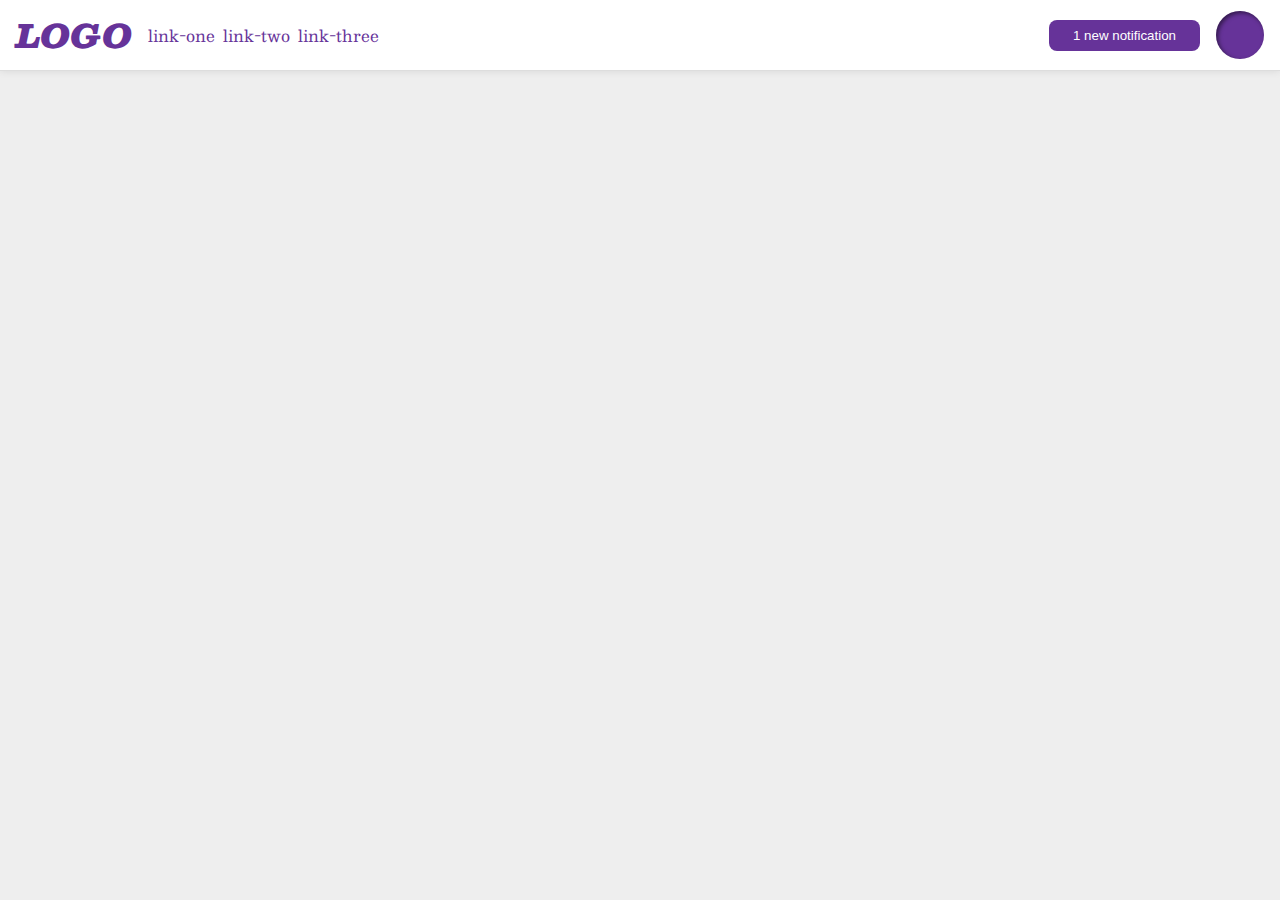
<file: foundations/flex/03-flex-header-2/index.html>
<!DOCTYPE html>
<html lang="en">
  <head>
    <meta charset="UTF-8">
    <meta http-equiv="X-UA-Compatible" content="IE=edge">
    <meta name="viewport" content="width=device-width, initial-scale=1.0">
    <title>Flex Header 2</title>
    <link rel="stylesheet" href="style.css">
  </head>
  <body>
    <div class="header">
      <div class="left-portion">
        <div class="logo">
          LOGO
        </div>
        <ul class="links">
          <li><a href="https://google.com">link-one</a></li>
          <li><a href="https://google.com">link-two</a></li>
          <li><a href="https://google.com">link-three</a></li>
        </ul>
      </div>
      <div class="right-portion">
        <button class="notifications">
          1 new notification
        </button>
        <div class="profile-image"></div>
      </div>
    </div>
  </body>
</html>
</file>
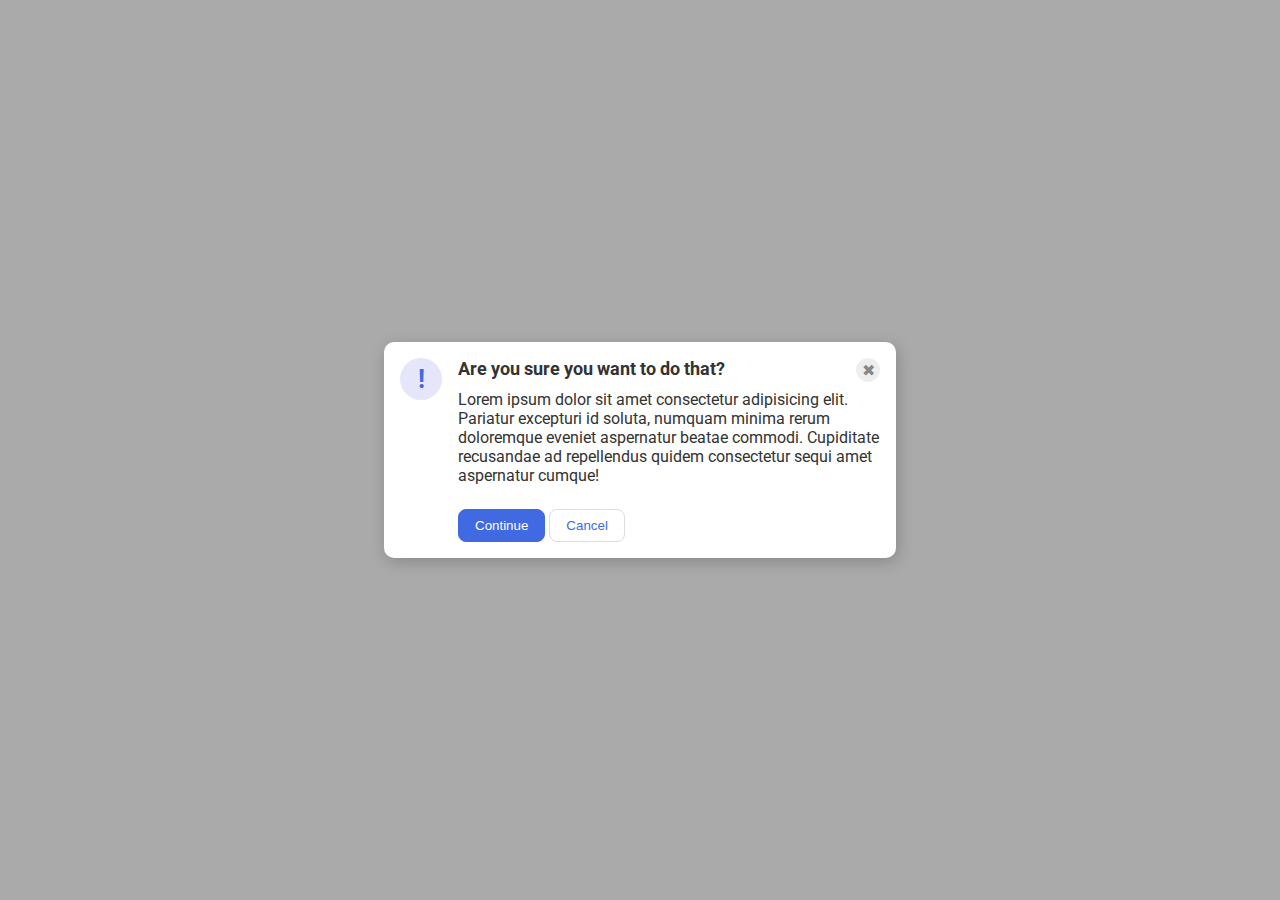
<file: foundations/flex/05-flex-modal/index.html>
<!DOCTYPE html>
<html lang="en">
  <head>
    <meta charset="UTF-8">
    <meta http-equiv="X-UA-Compatible" content="IE=edge">
    <meta name="viewport" content="width=device-width, initial-scale=1.0">
    <link rel="stylesheet" href="style.css">
    <title>Modal</title>
  </head>
  <body>
    <div class="modal">
      <div class="icon">!</div>
      <div class="content">
        <div class="question">
          <div class="header">Are you sure you want to do that?</div>
          <button class="close-button">✖</button>
        </div>
        <div class="text">Lorem ipsum dolor sit amet consectetur adipisicing elit. Pariatur excepturi id soluta, numquam minima rerum doloremque eveniet aspernatur beatae commodi. Cupiditate recusandae ad repellendus quidem consectetur sequi amet aspernatur cumque!</div>
        <div class="buttons">
          <button class="continue">Continue</button>
          <button class="cancel">Cancel</button>
        </div>
      </div>
    </div>
  </body>
</html>
</file>
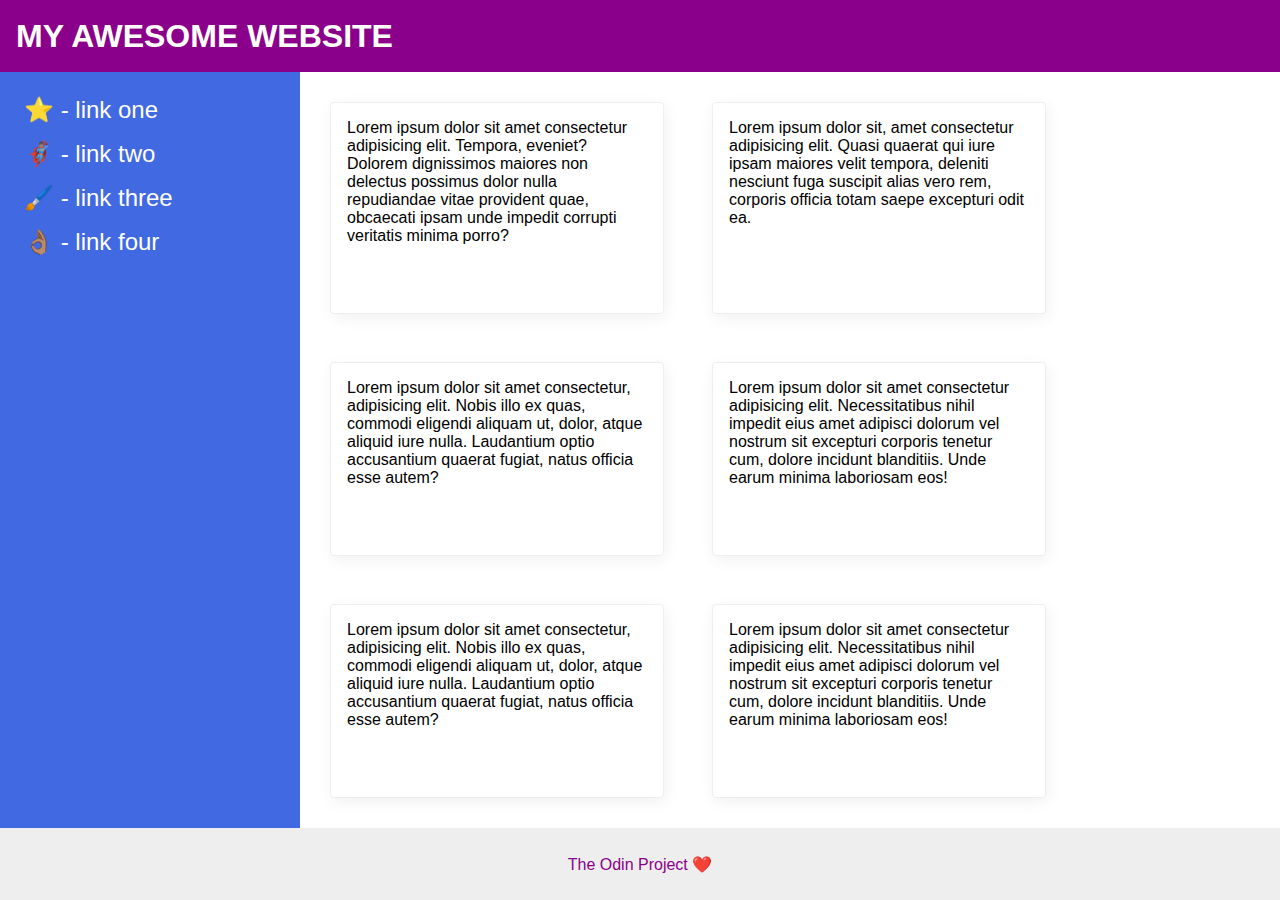
<file: foundations/flex/07-flex-layout-2/index.html>
<!DOCTYPE html>
<html lang="en">
  <head>
    <meta charset="UTF-8">
    <meta http-equiv="X-UA-Compatible" content="IE=edge">
    <meta name="viewport" content="width=device-width, initial-scale=1.0">
    <title>The Holy Grail</title>
    <link rel="stylesheet" href="style.css">
  </head>
  <body>
    <div class="header">
      MY AWESOME WEBSITE
    </div>
    
    <div class="content">
      <div class="sidebar">
        <ul>
          <li><a href="#">⭐ - link one</a></li>
          <li><a href="#">🦸🏽‍♂️ - link two</a></li>
          <li><a href="#">🖌️ - link three</a></li>
          <li><a href="#">👌🏽 - link four</a></li>
        </ul>
      </div>
  
      <div class="cards">
        <div class="card">Lorem ipsum dolor sit amet consectetur adipisicing elit. Tempora, eveniet? Dolorem dignissimos maiores non delectus possimus dolor nulla repudiandae vitae provident quae, obcaecati ipsam unde impedit corrupti veritatis minima porro?</div>
        <div class="card">Lorem ipsum dolor sit, amet consectetur adipisicing elit. Quasi quaerat qui iure ipsam maiores velit tempora, deleniti nesciunt fuga suscipit alias vero rem, corporis officia totam saepe excepturi odit ea.</div>
        <div class="card">Lorem ipsum dolor sit amet consectetur, adipisicing elit. Nobis illo ex quas, commodi eligendi aliquam ut, dolor, atque aliquid iure nulla. Laudantium optio accusantium quaerat fugiat, natus officia esse autem?</div>
        <div class="card">Lorem ipsum dolor sit amet consectetur adipisicing elit. Necessitatibus nihil impedit eius amet adipisci dolorum vel nostrum sit excepturi corporis tenetur cum, dolore incidunt blanditiis. Unde earum minima laboriosam eos!</div>
        <div class="card">Lorem ipsum dolor sit amet consectetur, adipisicing elit. Nobis illo ex quas, commodi eligendi aliquam ut, dolor, atque aliquid iure nulla. Laudantium optio accusantium quaerat fugiat, natus officia esse autem?</div>
        <div class="card">Lorem ipsum dolor sit amet consectetur adipisicing elit. Necessitatibus nihil impedit eius amet adipisci dolorum vel nostrum sit excepturi corporis tenetur cum, dolore incidunt blanditiis. Unde earum minima laboriosam eos!</div>
      </div>
    </div>
    
    
    <div class="footer">
      The Odin Project ❤️
    </div>
  </body>
</html>
</file>
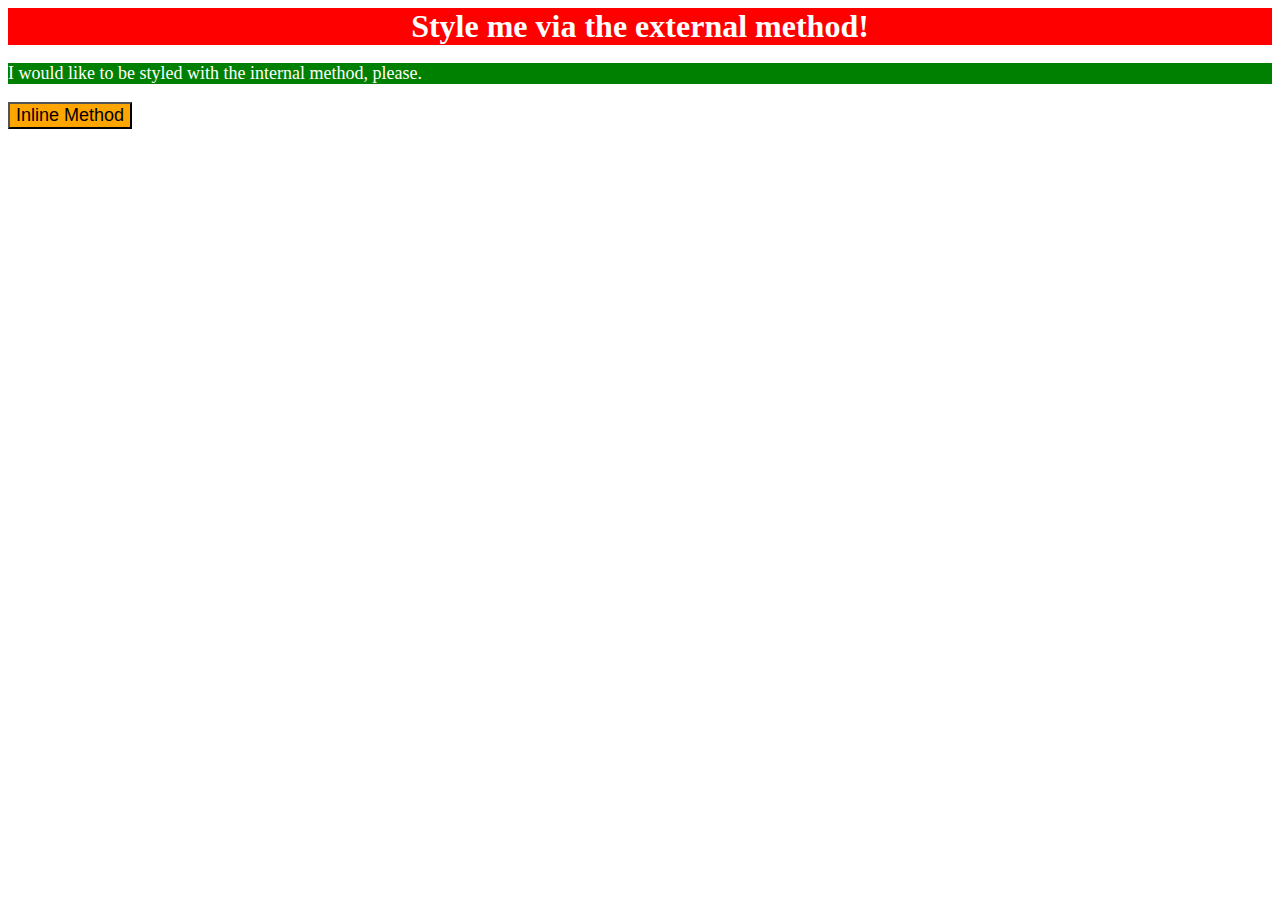
<file: foundations/intro-to-css/01-css-methods/index.html>
<!DOCTYPE html>
<html lang="en">
  <head>
    <meta charset="UTF-8">
    <meta http-equiv="X-UA-Compatible" content="IE=edge">
    <meta name="viewport" content="width=device-width, initial-scale=1.0">
    <title>Methods for Adding CSS</title>
    <link rel="stylesheet" href="./styles.css">
    <style>
      p {
        background-color: green;
        color: white;
        font-size: 18px;
      }
    </style>
  </head>
  <body>
    <div>Style me via the external method!</div>
    <p>I would like to be styled with the internal method, please.</p>
    <button style="background-color: orange; font-size: 18px;">Inline Method</button>
  </body>
</html>
</file>
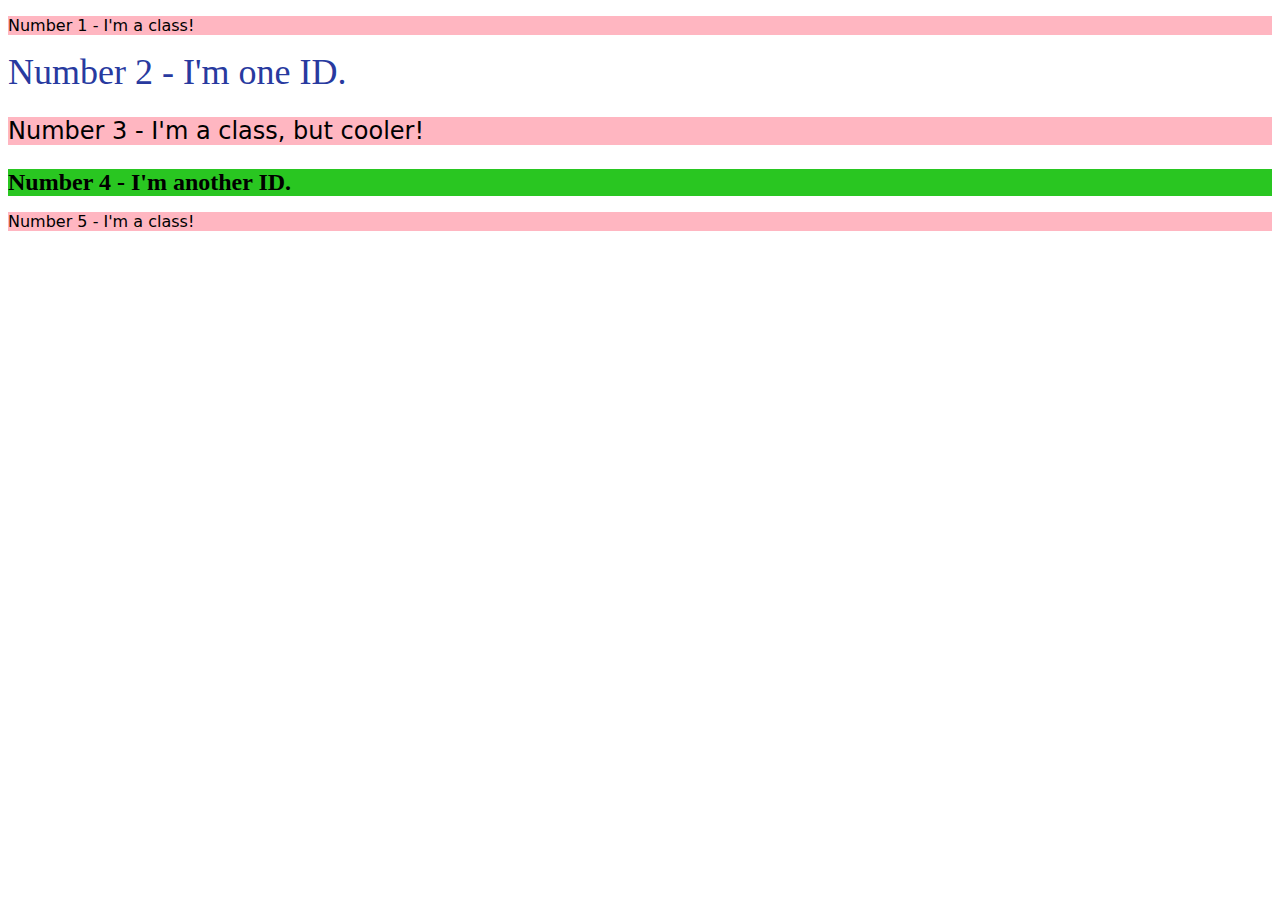
<file: foundations/intro-to-css/02-class-id-selectors/index.html>
<!DOCTYPE html>
<html lang="en">
  <head>
    <meta charset="UTF-8">
    <meta http-equiv="X-UA-Compatible" content="IE=edge">
    <meta name="viewport" content="width=device-width, initial-scale=1.0">
    <title>Class and ID Selectors</title>
    <link rel="stylesheet" href="style.css">
  </head>
  <body>
    <p class="odd">Number 1 - I'm a class!</p>
    <div id="second">Number 2 - I'm one ID.</div>
    <p class="odd adjust-font-size">Number 3 - I'm a class, but cooler!</p>
    <div id="fourth" class="adjust-font-size">Number 4 - I'm another ID.</div>
    <p class="odd">Number 5 - I'm a class!</p>
  </body>
</html>
</file>
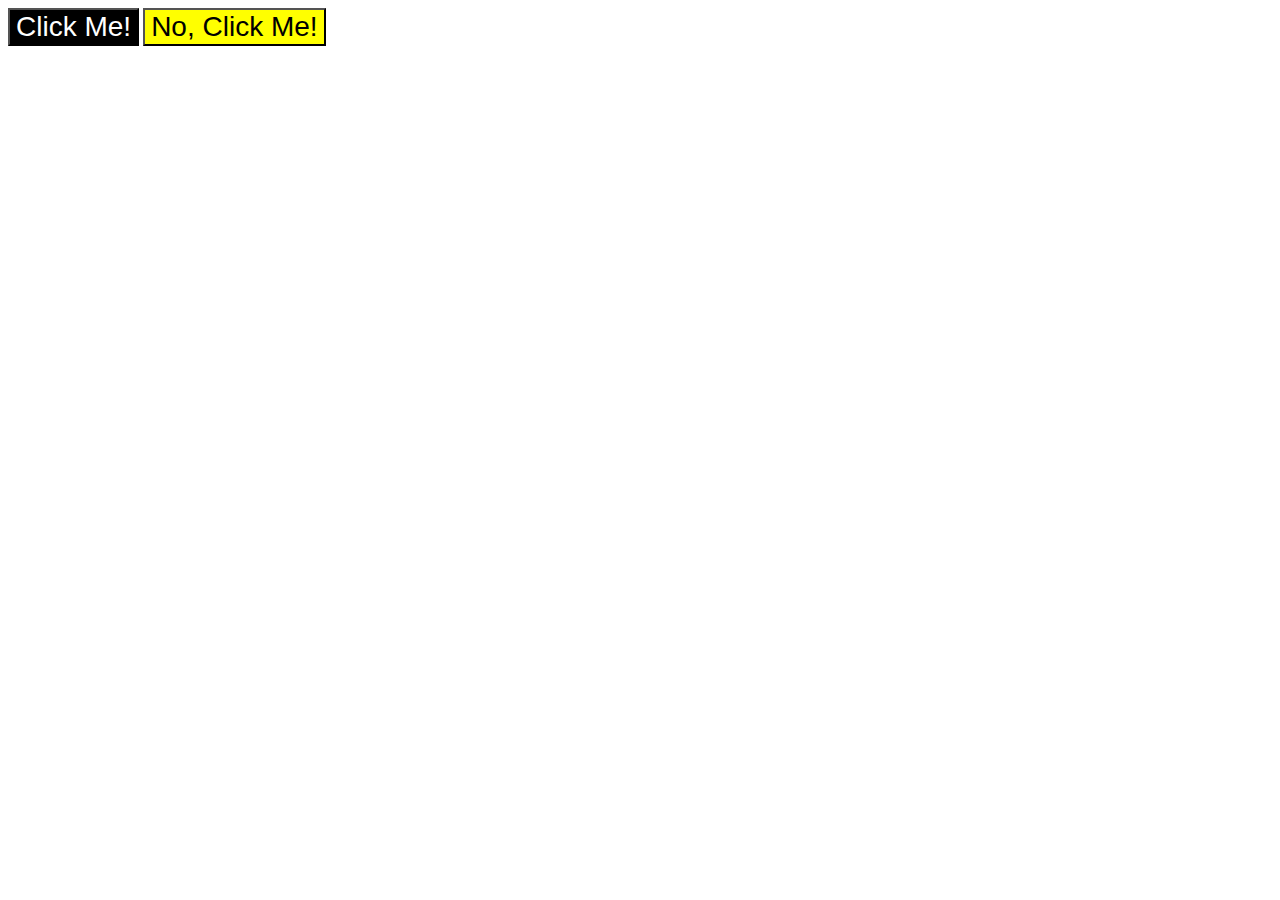
<file: foundations/intro-to-css/03-grouping-selectors/index.html>
<!DOCTYPE html>
<html lang="en">
  <head>
    <meta charset="UTF-8">
    <meta http-equiv="X-UA-Compatible" content="IE=edge">
    <meta name="viewport" content="width=device-width, initial-scale=1.0">
    <title>Grouping Selectors</title>
    <link rel="stylesheet" href="style.css">
  </head>
  <body>
    <button class="inverse">Click Me!</button>
    <button class="fancy">No, Click Me!</button>
  </body>
</html>
</file>
<file: foundations/flex/03-flex-header-2/style.css>
/* this is some magical font-importing.  
you'll learn about it later. */
@import url('https://fonts.googleapis.com/css2?family=Besley:ital,wght@0,400;1,900&display=swap');

body {
  margin: 0;
  background: #eee;
  font-family: Besley, serif;
}

.header {
  background: white;
  border-bottom: 1px solid #ddd;
  box-shadow: 0 0 8px rgba(0,0,0,.1);
  display: flex;
  padding: 8px 16px;
}

.left-portion {
  margin-right: auto;
  display: flex;
  align-items: center;
  gap: 16px;
}

.right-portion {
  display: flex;
  align-items: center;
  gap: 16px;
}

.profile-image {
  background: rebeccapurple;
  box-shadow: inset 2px 2px 4px rgba(0,0,0,.5);
  border-radius: 50%;
  width: 48px;
  height: 48px;
}

.logo {
  color: rebeccapurple;
  font-size: 32px;
  font-weight: 900;
  font-style: italic;
}

button {
  border: none;
  border-radius: 8px;
  background: rebeccapurple;
  color: white;
  padding: 8px 24px;
}

a {
  /* this removes the line under our links */
  text-decoration: none;
  color: rebeccapurple;
}

ul {
  list-style-type: none;
  margin: 0;
  padding: 0;
  display: flex;
  gap: 8px;
}
</file>
<file: foundations/flex/05-flex-modal/style.css>
@import url('https://fonts.googleapis.com/css2?family=Roboto:wght@400;700&display=swap');

html, body {
  height: 100%;
}

body {
  font-family: Roboto, sans-serif;
  margin: 0;
  background: #aaa;
  color: #333;
  /* I'll give you this one for free lol */
  display: flex;
  align-items: center;
  justify-content: center;
}

.modal {
  background: white;
  width: 480px;
  border-radius: 10px;
  box-shadow: 2px 4px 16px rgba(0,0,0,.2);
  display: flex;
  gap: 16px;
  padding: 16px;
}

.icon {
  color: royalblue;
  font-size: 26px;
  font-weight: 700;
  background: lavender;
  width: 42px;
  height: 42px;
  border-radius: 50%;
  display: flex;
  align-items: center;
  justify-content: center;
  flex-shrink: 0;
}

.close-button {
  background: #eee;
  border-radius: 50%;
  color: #888;
  font-weight: 400;
  font-size: 16px;
  height: 24px;
  width: 24px;
  display: flex;
  align-items: center;
  justify-content: center;
  border: 1px solid #eee;
  padding: 0;
}

button {
  cursor: pointer;
  padding: 8px 16px;
  border-radius: 8px;
}

button.continue {
  background: royalblue;
  border: 1px solid royalblue;
  color: white;
}

button.cancel {
  background: white;
  border: 1px solid #ddd;
  color: royalblue;
}

.question {
  display: flex;
  justify-content: space-between;
}

.header {
  font-size: 18px;
  font-weight: 700;
}

.content {
  display: flex;
  flex-direction: column;
  gap: 8px;
}

.buttons {
  margin-top: 16px;
}
</file>
<file: foundations/flex/07-flex-layout-2/style.css>
body {
  font-family: -apple-system, BlinkMacSystemFont, 'Segoe UI', Roboto, Oxygen, Ubuntu, Cantarell, 'Open Sans', 'Helvetica Neue', sans-serif;
  margin: 0;
  min-height: 100vh;
  display: flex;
  flex-direction: column;
}

.header {
  height: 72px;
  background: darkmagenta;
  color: white;
  font-size: 32px;
  font-weight: 900;
  display: flex;
  flex-direction: column;
  justify-content: center;
  padding-left: 16px;
}

.footer {
  height: 72px;
  background: #eee;
  color: darkmagenta;
  display: flex;
  flex-direction: column;
  align-items: center;
  justify-content: center;
}

.sidebar {
  width: 300px;
  background: royalblue;
  box-sizing: border-box;
  flex-shrink: 0;
  padding: 16px;
}

.sidebar li {
  font-size: 24px;
  padding: 8px;
}

ul {
  list-style: none;
  margin: 0;
  padding: 0;
}

a {
  text-decoration: none;
  color: white;
}

.card {
  border: 1px solid #eee;
  box-shadow: 2px 4px 16px rgba(0,0,0,.06);
  border-radius: 4px;
  width: 300px;
  padding: 16px;
}

.content {
  display: flex;
  flex: 1;
}

.cards {
  display: flex;
  gap: 48px;
  flex-wrap: wrap;
  padding: 30px;
}
</file>
<file: foundations/intro-to-css/01-css-methods/styles.css>
div {
  background-color: red;
  color: white;
  font-size: 32px;
  text-align: center;
  font-weight: bold;
}
</file>
<file: foundations/intro-to-css/02-class-id-selectors/style.css>
.odd {
  background-color: lightpink;
  font-family: "Verdana", "DejaVu Sans", sans-serif;
}

#second {
  color: #283a9f;
  font-size: 36px;
}

#fourth {
  background-color: rgb(41, 198, 33);
  font-weight: bold;
}

.adjust-font-size {
  font-size: 24px;
}
</file>
<file: foundations/intro-to-css/03-grouping-selectors/style.css>
.inverse {
  background-color: hsl(0, 100%, 0%);
  color: rgb(255, 255, 255);
}

.fancy {
  background-color: #ffff00;
}

.inverse,
.fancy {
  font-size: 28px;
  font-family: "Helvetica", "Times New Roman", sans-serif;
}
</file>
